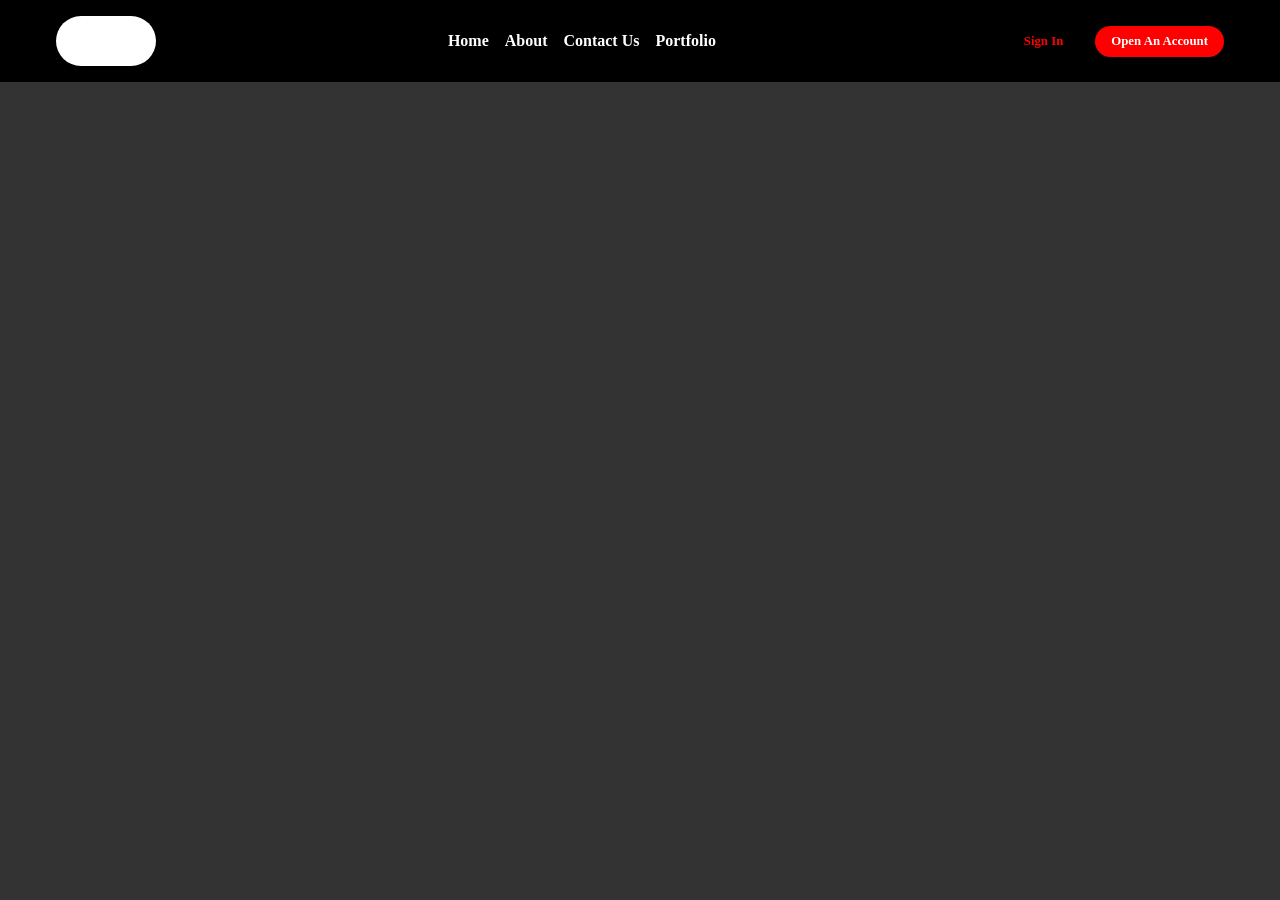
<file: index.html>
<!DOCTYPE html>
<html lang="en">
  <head>
    <meta charset="UTF-8" />
    <meta name="viewport" content="width=device-width, initial-scale=1.0" />
    <title>Hero page Design</title>
    <link rel="stylesheet" href="style.css" />
  </head>
  <body>
    <header class="main-header">
      <div class="header-container">
        <!-- Logo -->
        <div class="logo">
          <div class="logo-div"></div>
        </div>
        <!-- Nav Links -->
        <div class="header-nav">
          <button class="header-closer-btn">x</button>
          <ul>
            <li><a href="#">Home</a></li>
            <li><a href="#">About</a></li>
            <li><a href="#">Contact Us</a></li>
            <li><a href="#">Portfolio</a></li>
          </ul>
        </div>
        <!-- Actions -->
        <div class="actions">
          <a href="#" class="signin">Sign In</a>
          <a href="#" class="account">Open An Account</a>
          <button class="header-btn-open hamburger">
            <span class="hamburger-line"></span>
            <span class="hamburger-line"></span>
            <span class="hamburger-line"></span>
          </button>
        </div>
      </div>
    </header>

    <script src="index.js"></script>
  </body>
</html>
</file>
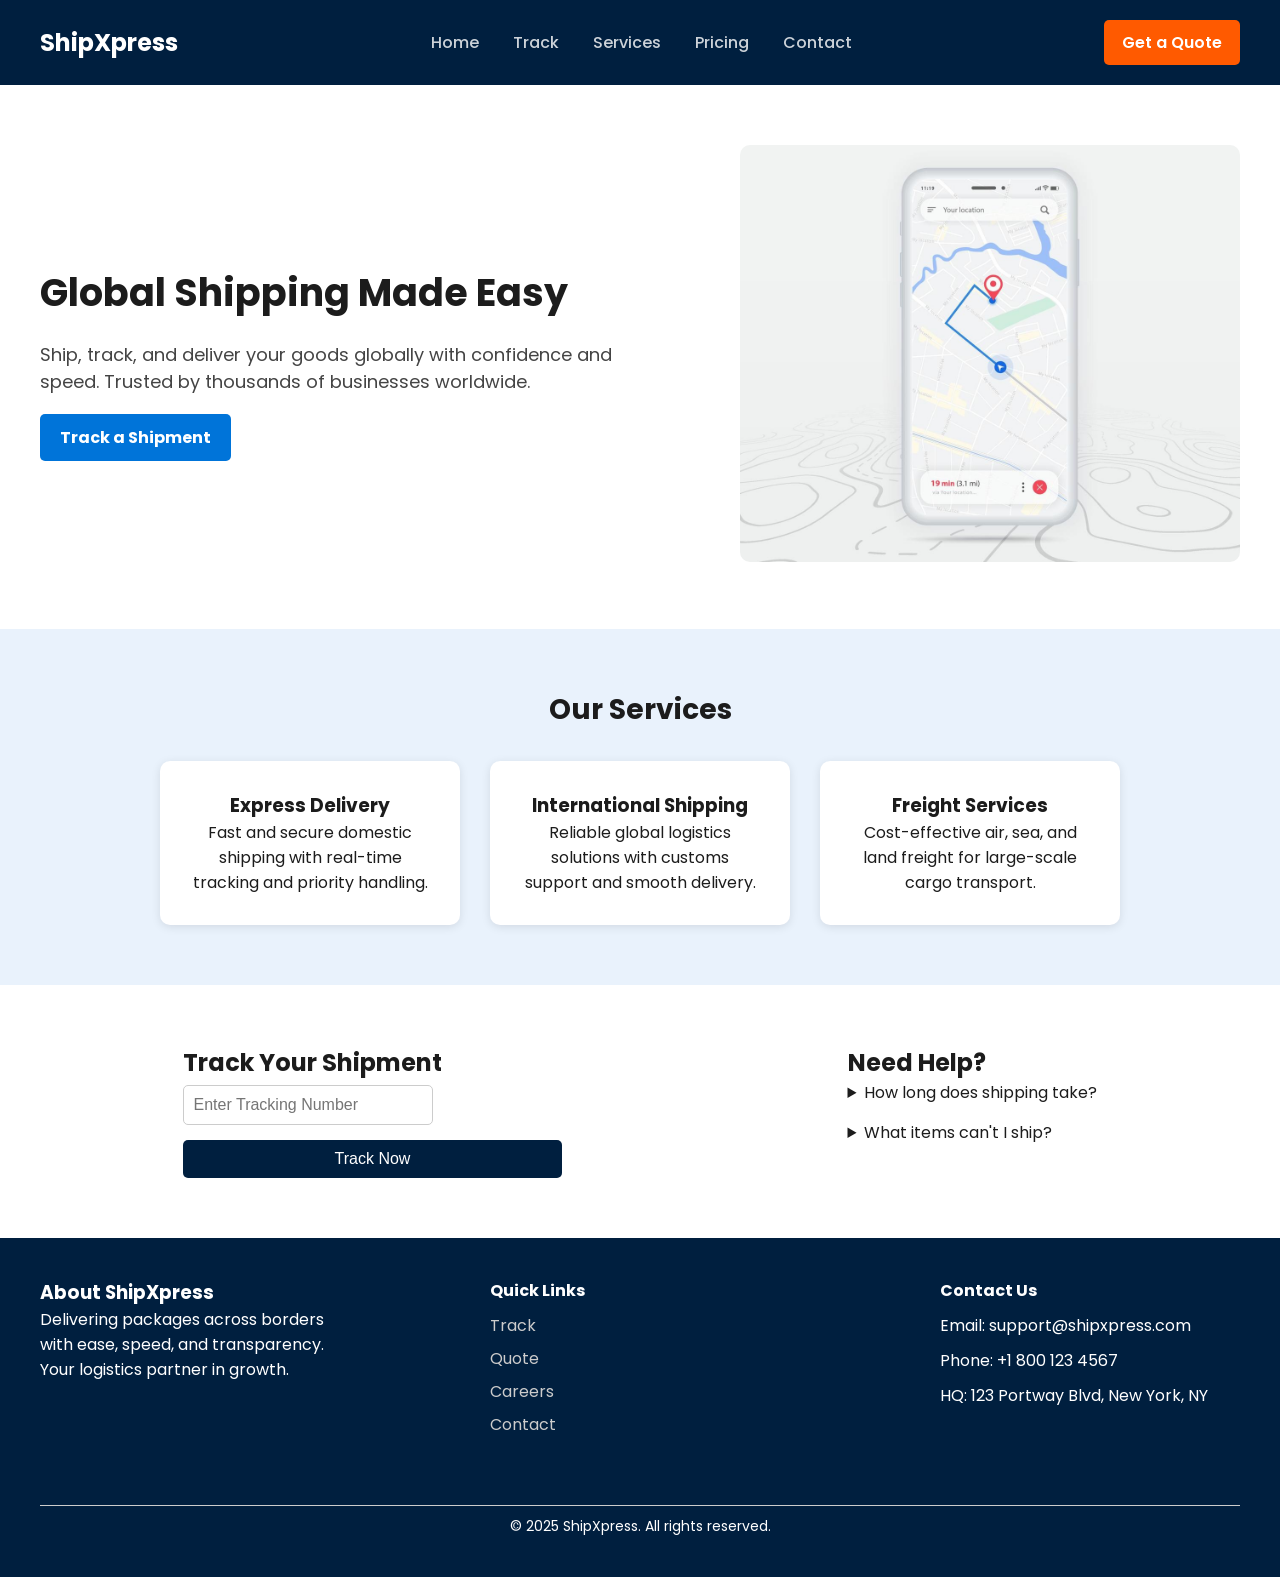
<file: html_files/index.html>
<!DOCTYPE html>
<html lang="en">

<head>
    <meta charset="UTF-8">
    <meta name="viewport" content="width=device-width, initial-scale=1.0">
    <title>ShipXpress - Fast Global Delivery</title>
    <link rel="stylesheet" href="/css/styles.css">
    <link rel="preconnect" href="https://fonts.googleapis.com">
    <link href="https://fonts.googleapis.com/css2?family=Poppins:wght@400;600&display=swap" rel="stylesheet">
</head>

<body>

    <!-- Header -->
    <header class="header">
        <div class="logo">ShipXpress</div>
        <nav class="nav">
            <a href="/html_files/index.html">Home</a>
            <a href="/html_files/track.html">Track</a>
            <a href="/html_files/services.html">Services</a>
            <a href="/html_files/pricing.html">Pricing</a>
            <a href="/html_files/contact.html">Contact</a>
        </nav>
        <a href="#" class="cta">Get a Quote</a>
    </header>

    <!-- Hero -->
    <section class="hero">
        <div class="hero-text">
            <h1>Global Shipping Made Easy</h1>
            <p>Ship, track, and deliver your goods globally with confidence and speed. Trusted by thousands of
                businesses worldwide.</p>
            <a href="/html_files/track.html" class="btn-primary">Track a Shipment</a>
        </div>
        <div class="hero-img">
            <img src="/images/track.jpg" alt="Shipping" />
        </div>
    </section>

    <!-- Services -->
    <section class="services">
        <h2>Our Services</h2>
        <div class="service-cards">
            <div class="card">
                <h3>Express Delivery</h3>
                <p>Fast and secure domestic shipping with real-time tracking and priority handling.</p>
            </div>
            <div class="card">
                <h3>International Shipping</h3>
                <p>Reliable global logistics solutions with customs support and smooth delivery.</p>
            </div>
            <div class="card">
                <h3>Freight Services</h3>
                <p>Cost-effective air, sea, and land freight for large-scale cargo transport.</p>
            </div>
        </div>
    </section>

    <!-- Tracking & FAQ -->
    <section class="tracking-faq">
        <div class="track">
            <h2>Track Your Shipment</h2>
            <input type="text" placeholder="Enter Tracking Number" />
            <button>Track Now</button>
        </div>
        <div class="faq">
            <h2>Need Help?</h2>
            <details>
                <summary>How long does shipping take?</summary>
                <p>Domestic: 1-3 days | International: 5-10 business days</p>
            </details>
            <details>
                <summary>What items can't I ship?</summary>
                <p>Prohibited items include flammable materials, live animals, and weapons.</p>
            </details>
        </div>
    </section>

    <!-- Footer -->
    <footer class="shipping-footer">
        <div class="footer-container">
            <div class="footer-about">
                <h3>About ShipXpress</h3>
                <p>Delivering packages across borders with ease, speed, and transparency. Your logistics partner in
                    growth.</p>
            </div>
            <div class="footer-links">
                <h4>Quick Links</h4>
                <ul>
                    <li><a href="/html_files/track.html">Track</a></li>
                    <li><a href="/html_files/Quote.html">Quote</a></li>
                    <li><a href="/html_files/careers.html">Careers</a></li>
                    <li><a href="/html_files/contact.html">Contact</a></li>
                </ul>
            </div>
            <div class="footer-contact">
                <h4>Contact Us</h4>
                <p>Email: support@shipxpress.com</p>
                <p>Phone: +1 800 123 4567</p>
                <p>HQ: 123 Portway Blvd, New York, NY</p>
            </div>
        </div>
        <div class="footer-bottom">
            <p>&copy; 2025 ShipXpress. All rights reserved.</p>
        </div>
    </footer>

</body>

</html>
</file>
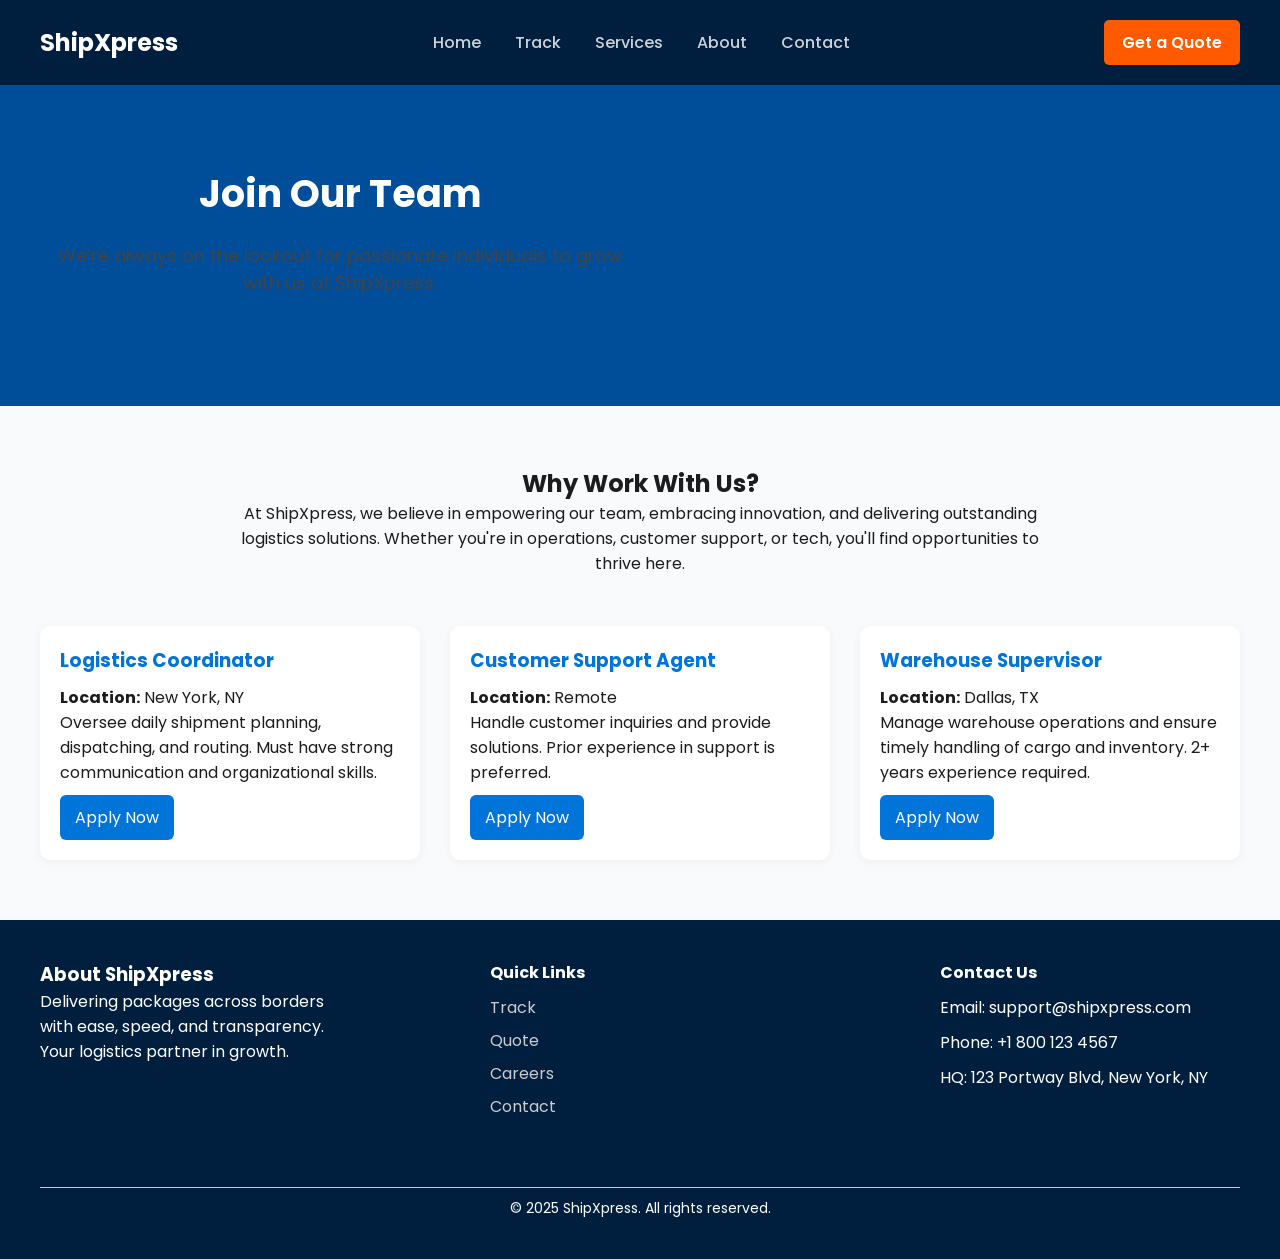
<file: html_files/careers.html>
<!DOCTYPE html>
<html lang="en">

<head>
    <meta charset="UTF-8" />
    <meta name="viewport" content="width=device-width, initial-scale=1.0" />
    <title>Careers - ShipXpress</title>
    <link rel="stylesheet" href="/css/styles.css" />
    <link rel="preconnect" href="https://fonts.googleapis.com">
    <link href="https://fonts.googleapis.com/css2?family=Poppins:wght@400;600&display=swap" rel="stylesheet">
</head>

<body>

    <!-- Header -->
    <header class="header">
        <div class="logo">ShipXpress</div>
        <nav class="nav">
            <a href="/html_files/index.html">Home</a>
            <a href="/html_files/track.html">Track</a>
            <a href="/html_files/services.html">Services</a>
            <a href="/html_files/about.html">About</a>
            <a href="/html_files/contact.html">Contact</a>
        </nav>
        <a href="#" class="cta">Get a Quote</a>
    </header>

    <!-- Careers Hero -->
    <section class="hero careers-hero">
        <div class="hero-text">
            <h1>Join Our Team</h1>
            <p>We’re always on the lookout for passionate individuals to grow with us at ShipXpress.</p>
        </div>
    </section>

    <!-- Careers Section -->
    <section class="careers-section">
        <div class="careers-intro">
            <h2>Why Work With Us?</h2>
            <p>At ShipXpress, we believe in empowering our team, embracing innovation, and delivering outstanding
                logistics solutions. Whether you're in operations, customer support, or tech, you'll find opportunities
                to thrive here.</p>
        </div>

        <div class="job-listings">
            <div class="job">
                <h3>Logistics Coordinator</h3>
                <p><strong>Location:</strong> New York, NY</p>
                <p>Oversee daily shipment planning, dispatching, and routing. Must have strong communication and
                    organizational skills.</p>
                <a href="#">Apply Now</a>
            </div>
            <div class="job">
                <h3>Customer Support Agent</h3>
                <p><strong>Location:</strong> Remote</p>
                <p>Handle customer inquiries and provide solutions. Prior experience in support is preferred.</p>
                <a href="#">Apply Now</a>
            </div>
            <div class="job">
                <h3>Warehouse Supervisor</h3>
                <p><strong>Location:</strong> Dallas, TX</p>
                <p>Manage warehouse operations and ensure timely handling of cargo and inventory. 2+ years experience
                    required.</p>
                <a href="#">Apply Now</a>
            </div>
        </div>
    </section>

    <!-- Footer -->
    <footer class="shipping-footer">
        <div class="footer-container">
            <div class="footer-about">
                <h3>About ShipXpress</h3>
                <p>Delivering packages across borders with ease, speed, and transparency. Your logistics partner in
                    growth.</p>
            </div>
            <div class="footer-links">
                <h4>Quick Links</h4>
                <ul>
                    <li><a href="/html_files/track.html">Track</a></li>
                    <li><a href="/html_files/careers.html">Quote</a></li>
                    <li><a href="/html_files/careers.html">Careers</a></li>
                    <li><a href="/html_files/contact.html">Contact</a></li>
                </ul>
            </div>
            <div class="footer-contact">
                <h4>Contact Us</h4>
                <p>Email: support@shipxpress.com</p>
                <p>Phone: +1 800 123 4567</p>
                <p>HQ: 123 Portway Blvd, New York, NY</p>
            </div>
        </div>
        <div class="footer-bottom">
            <p>&copy; 2025 ShipXpress. All rights reserved.</p>
        </div>
    </footer>

</body>

</html>
</file>
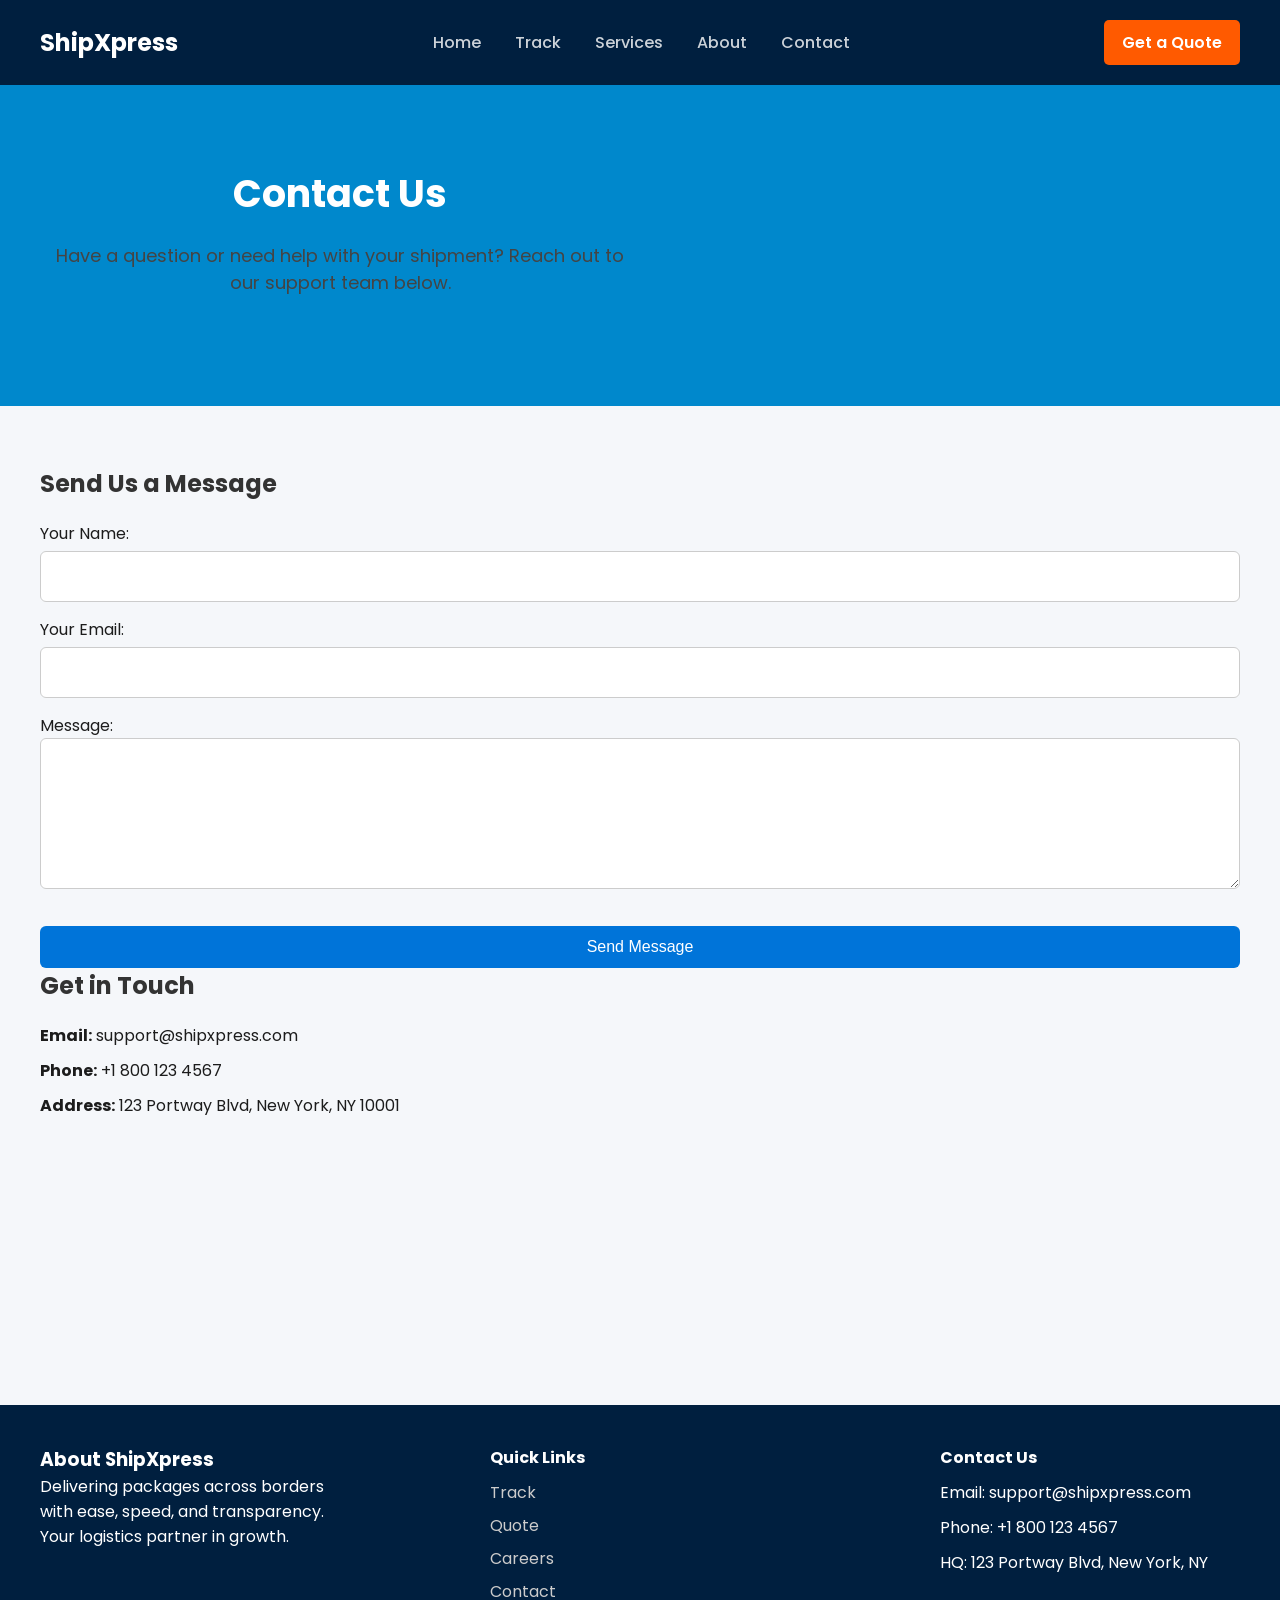
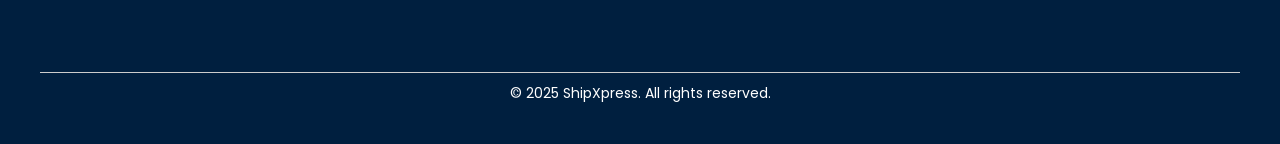
<file: html_files/contact.html>
<!DOCTYPE html>
<html lang="en">

<head>
    <meta charset="UTF-8" />
    <meta name="viewport" content="width=device-width, initial-scale=1.0" />
    <title>Contact Us - ShipXpress</title>
    <link rel="stylesheet" href="/css/styles.css" />
    <link rel="preconnect" href="https://fonts.googleapis.com">
    <link href="https://fonts.googleapis.com/css2?family=Poppins:wght@400;600&display=swap" rel="stylesheet">
</head>

<body>

    <!-- Header -->
    <header class="header">
        <div class="logo">ShipXpress</div>
        <nav class="nav">
            <a href="/html_files/index.html">Home</a>
            <a href="/html_files/track.html">Track</a>
            <a href="/html_files/services.html">Services</a>
            <a href="/html_files/about.html">About</a>
            <a href="/html_files/contact.html">Contact</a>
        </nav>
        <a href="#" class="cta">Get a Quote</a>
    </header>

    <!-- Hero Section -->
    <section class="hero contact-hero">
        <div class="hero-text">
            <h1>Contact Us</h1>
            <p>Have a question or need help with your shipment? Reach out to our support team below.</p>
        </div>
    </section>

    <!-- Contact Form & Info -->
    <section class="contact-section">
        <div class="contact-form">
            <h2>Send Us a Message</h2>
<form action="contact.php" method="POST" class="contact-form">
    <label for="name">Your Name:</label>
    <input type="text" name="name" required />

    <label for="email">Your Email:</label>
    <input type="email" name="email" required />

    <label for="message">Message:</label>
    <textarea name="message" rows="5" required></textarea>

    <button type="submit">Send Message</button>
</form>

        <div class="contact-info">
            <h2>Get in Touch</h2>
            <p><strong>Email:</strong> support@shipxpress.com</p>
            <p><strong>Phone:</strong> +1 800 123 4567</p>
            <p><strong>Address:</strong> 123 Portway Blvd, New York, NY 10001</p>
            <div class="map">
                <iframe src="https://www.google.com/maps?q=new+york&output=embed" width="100%" height="200"
                    frameborder="0" style="border:0;" allowfullscreen></iframe>
            </div>
        </div>
    </section>

    <!-- Footer -->
    <footer class="shipping-footer">
        <div class="footer-container">
            <div class="footer-about">
                <h3>About ShipXpress</h3>
                <p>Delivering packages across borders with ease, speed, and transparency. Your logistics partner in
                    growth.</p>
            </div>
            <div class="footer-links">
                <h4>Quick Links</h4>
                <ul>
                    <li><a href="/html_files/track.html">Track</a></li>
                    <li><a href="/html_files/Quote.html">Quote</a></li>
                    <li><a href="/html_files/careers.html">Careers</a></li>
                    <li><a href="/html_files/contact.html">Contact</a></li>
                </ul>
            </div>
            <div class="footer-contact">
                <h4>Contact Us</h4>
                <p>Email: support@shipxpress.com</p>
                <p>Phone: +1 800 123 4567</p>
                <p>HQ: 123 Portway Blvd, New York, NY</p>
            </div>
        </div>
        <div class="footer-bottom">
            <p>&copy; 2025 ShipXpress. All rights reserved.</p>
        </div>
    </footer>

</body>

</html>
</file>
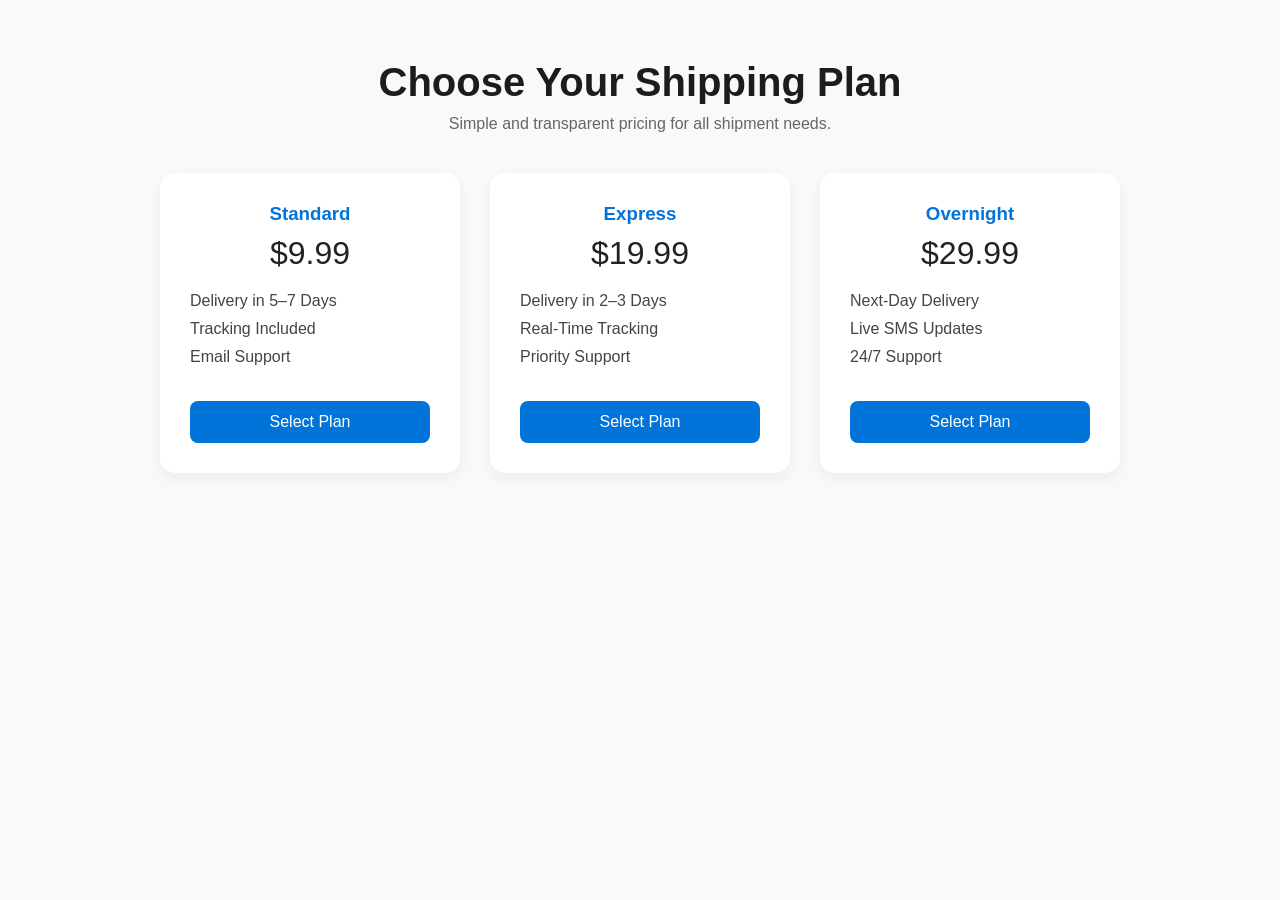
<file: html_files/pricing.html>
<!DOCTYPE html>
<html lang="en">

<head>
    <meta charset="UTF-8" />
    <meta name="viewport" content="width=device-width, initial-scale=1.0" />
    <title>Pricing – ShipXpress</title>
    <link rel="stylesheet" href="/css/styles.css" />
    <style>
        body {
            font-family: 'Segoe UI', sans-serif;
            margin: 0;
            padding: 0;
            background: #f8f9fb;
        }

        .pricing-section {
            padding: 60px 20px;
            max-width: 1200px;
            margin: auto;
            text-align: center;
        }

        .pricing-section h2 {
            font-size: 2.5em;
            margin-bottom: 10px;
        }

        .pricing-section p {
            color: #666;
            margin-bottom: 40px;
        }

        .pricing-cards {
            display: flex;
            flex-wrap: wrap;
            justify-content: center;
            gap: 30px;
        }

        .card {
            background: white;
            border-radius: 15px;
            box-shadow: 0 6px 16px rgba(0, 0, 0, 0.05);
            padding: 30px;
            width: 300px;
            transition: transform 0.2s;
        }

        .card:hover {
            transform: translateY(-5px);
        }

        .card h3 {
            margin-bottom: 10px;
            color: #0074d9;
        }

        .card .price {
            font-size: 2em;
            margin: 10px 0;
            color: #222;
        }

        .card ul {
            list-style: none;
            padding: 0;
            margin: 20px 0;
            text-align: left;
        }

        .card ul li {
            margin: 10px 0;
            color: #444;
        }

        .card button {
            background: #0074d9;
            color: white;
            border: none;
            padding: 12px 24px;
            border-radius: 8px;
            cursor: pointer;
            font-size: 16px;
        }

        .card button:hover {
            background: #005fa3;
        }

        @media (max-width: 768px) {
            .pricing-cards {
                flex-direction: column;
                align-items: center;
            }
        }
    </style>
</head>

<body>
    <section class="pricing-section">
        <h2>Choose Your Shipping Plan</h2>
        <p>Simple and transparent pricing for all shipment needs.</p>

        <div class="pricing-cards">
            <!-- Standard Plan -->
            <div class="card">
                <h3>Standard</h3>
                <p class="price">$9.99</p>
                <ul>
                    <li>Delivery in 5–7 Days</li>
                    <li>Tracking Included</li>
                    <li>Email Support</li>
                </ul>
                <button>Select Plan</button>
            </div>

            <!-- Express Plan -->
            <div class="card">
                <h3>Express</h3>
                <p class="price">$19.99</p>
                <ul>
                    <li>Delivery in 2–3 Days</li>
                    <li>Real-Time Tracking</li>
                    <li>Priority Support</li>
                </ul>
                <button>Select Plan</button>
            </div>

            <!-- Overnight Plan -->
            <div class="card">
                <h3>Overnight</h3>
                <p class="price">$29.99</p>
                <ul>
                    <li>Next-Day Delivery</li>
                    <li>Live SMS Updates</li>
                    <li>24/7 Support</li>
                </ul>
                <button>Select Plan</button>
            </div>
        </div>
    </section>
</body>

</html>
</file>
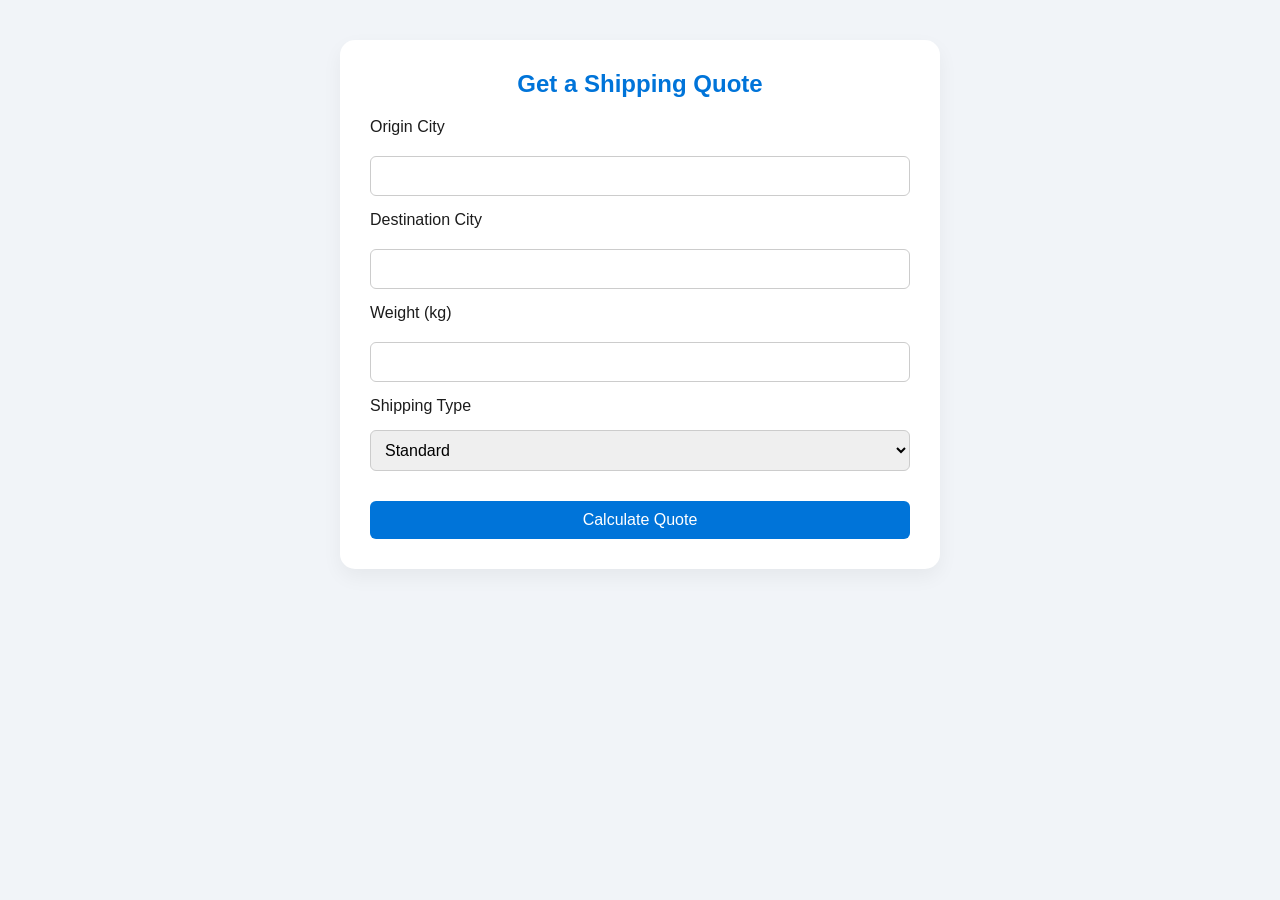
<file: html_files/Quote.html>
<!DOCTYPE html>
<html lang="en">

<head>
    <meta charset="UTF-8" />
    <meta name="viewport" content="width=device-width, initial-scale=1.0" />
    <title>Get a Quote – ShipXpress</title>
    <link rel="stylesheet" href="/css/styles.css" />
    <style>
        body {
            font-family: 'Segoe UI', sans-serif;
            background: #f1f4f8;
            margin: 0;
            padding: 40px 20px;
        }

        .quote-container {
            max-width: 600px;
            background: white;
            margin: auto;
            padding: 30px;
            border-radius: 15px;
            box-shadow: 0 8px 20px rgba(0, 0, 0, 0.05);
        }

        h2 {
            text-align: center;
            margin-bottom: 20px;
            color: #0074d9;
        }

        form {
            display: flex;
            flex-direction: column;
            gap: 15px;
        }

        label {
            font-weight: 500;
        }

        input,
        select,
        button {
            padding: 10px;
            font-size: 16px;
            border-radius: 6px;
            border: 1px solid #ccc;
        }

        button {
            background: #0074d9;
            color: white;
            border: none;
            cursor: pointer;
        }

        button:hover {
            background: #005fa3;
        }

        .quote-result {
            margin-top: 20px;
            padding: 15px;
            background: #e0f7e9;
            border: 1px solid #b2dfdb;
            border-radius: 10px;
            display: none;
        }
    </style>
</head>

<body>
    <div class="quote-container">
        <h2>Get a Shipping Quote</h2>
        <form id="quoteForm">
            <label for="origin">Origin City</label>
            <input type="text" id="origin" required />

            <label for="destination">Destination City</label>
            <input type="text" id="destination" required />

            <label for="weight">Weight (kg)</label>
            <input type="number" id="weight" required min="0.1" step="0.1" />

            <label for="type">Shipping Type</label>
            <select id="type" required>
                <option value="standard">Standard</option>
                <option value="express">Express</option>
                <option value="overnight">Overnight</option>
            </select>

            <button type="submit">Calculate Quote</button>
        </form>

        <div class="quote-result" id="quoteResult">
            <h3>Estimated Cost: $<span id="cost">0.00</span></h3>
        </div>
    </div>

    <script>
        document.getElementById("quoteForm").addEventListener("submit", function (e) {
            e.preventDefault();

            const formData = new FormData(this);

            fetch("quote.php", {
                method: "POST",
                body: formData
            })
                .then((res) => res.json())
                .then((data) => {
                    if (data.success) {
                        document.getElementById("cost").innerText = data.cost;
                        document.getElementById("quoteResult").style.display = "block";
                    }
                })
                .catch((err) => console.error("Error:", err));
        });
    </script>

</body>

</html>
</file>
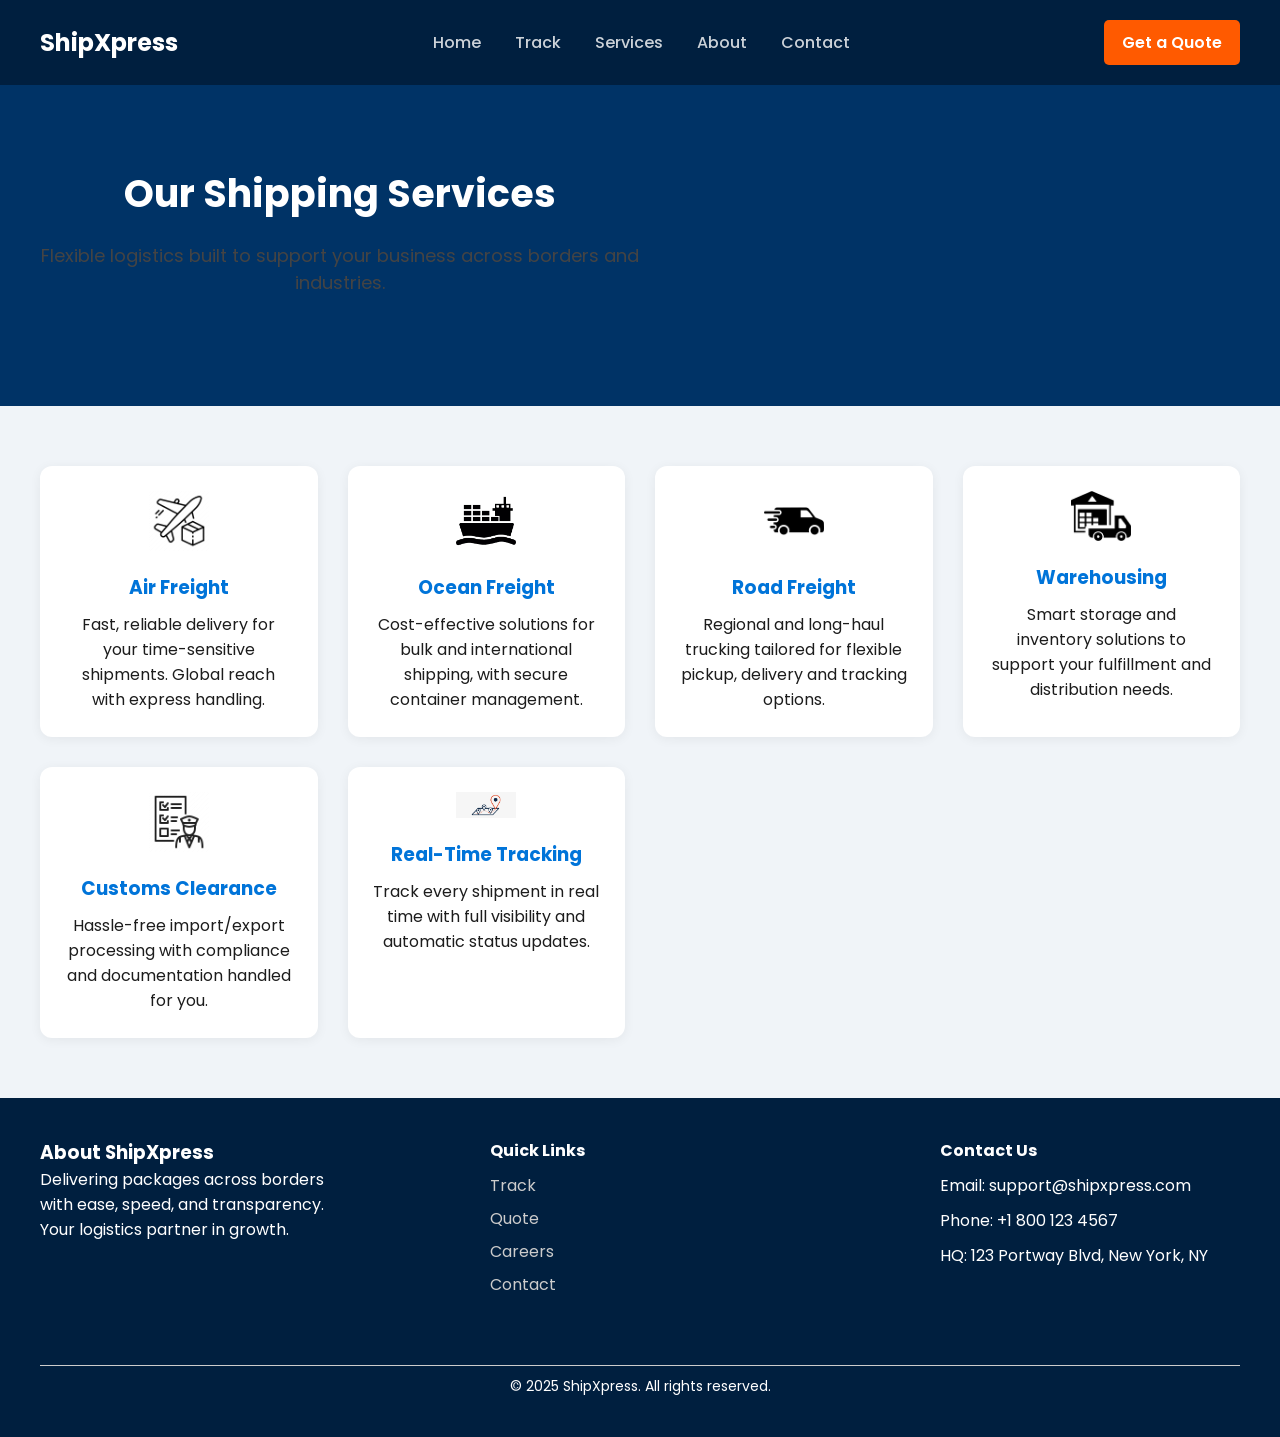
<file: html_files/services.html>
<!DOCTYPE html>
<html lang="en">

<head>
    <meta charset="UTF-8" />
    <meta name="viewport" content="width=device-width, initial-scale=1.0" />
    <title>Our Services - ShipXpress</title>
    <link rel="stylesheet" href="/css/styles.css" />
    <link href="https://fonts.googleapis.com/css2?family=Poppins:wght@400;600&display=swap" rel="stylesheet">
</head>

<body>

    <!-- Header -->
    <header class="header">
        <div class="logo">ShipXpress</div>
        <nav class="nav">
            <a href="/html_files/index.html">Home</a>
            <a href="/html_files/track.html">Track</a>
            <a href="/html_files/services.html">Services</a>
            <a href="/html_files/about.html">About</a>
            <a href="/html_files/contact.html">Contact</a>
        </nav>
        <a href="/html_files/Quote.html" class="cta">Get a Quote</a>
    </header>

    <!-- Hero -->
    <section class="hero services-hero">
        <div class="hero-text">
            <h1>Our Shipping Services</h1>
            <p>Flexible logistics built to support your business across borders and industries.</p>
        </div>
    </section>

    <!-- Services Section -->
    <section class="services-section">
        <div class="service">
            <img src="/icons/Air_freight.webp" alt="Air Freight Icon">
            <h3>Air Freight</h3>
            <p>Fast, reliable delivery for your time-sensitive shipments. Global reach with express handling.</p>
        </div>
        <div class="service">
            <img src="/icons/Ocean_freight.png" alt="Ocean Freight Icon">
            <h3>Ocean Freight</h3>
            <p>Cost-effective solutions for bulk and international shipping, with secure container management.</p>
        </div>
        <div class="service">
            <img src="/icons/Road_freight.png" alt="Road Freight Icon">
            <h3>Road Freight</h3>
            <p>Regional and long-haul trucking tailored for flexible pickup, delivery and tracking options.</p>
        </div>
        <div class="service">
            <img src="/icons/Warehousing.png" alt="Warehousing Icon">
            <h3>Warehousing</h3>
            <p>Smart storage and inventory solutions to support your fulfillment and distribution needs.</p>
        </div>
        <div class="service">
            <img src="/icons/Customs_clearance.webp" alt="Customs Icon">
            <h3>Customs Clearance</h3>
            <p>Hassle-free import/export processing with compliance and documentation handled for you.</p>
        </div>
        <div class="service">
            <img src="/icons/Real-Time-tracking.jpg" alt="Tracking Icon">
            <h3>Real-Time Tracking</h3>
            <p>Track every shipment in real time with full visibility and automatic status updates.</p>
        </div>
    </section>

    <!-- Footer -->
    <footer class="shipping-footer">
        <div class="footer-container">
            <div class="footer-about">
                <h3>About ShipXpress</h3>
                <p>Delivering packages across borders with ease, speed, and transparency. Your logistics partner in
                    growth.</p>
            </div>
            <div class="footer-links">
                <h4>Quick Links</h4>
                <ul>
                    <li><a href="/html_files/track.html">Track</a></li>
                    <li><a href="/html_files/Quote.html">Quote</a></li>
                    <li><a href="/html_files/careers.html">Careers</a></li>
                    <li><a href="/html_files/contact.html">Contact</a></li>
                </ul>
            </div>
            <div class="footer-contact">
                <h4>Contact Us</h4>
                <p>Email: support@shipxpress.com</p>
                <p>Phone: +1 800 123 4567</p>
                <p>HQ: 123 Portway Blvd, New York, NY</p>
            </div>
        </div>
        <div class="footer-bottom">
            <p>&copy; 2025 ShipXpress. All rights reserved.</p>
        </div>
    </footer>

</body>

</html>
</file>
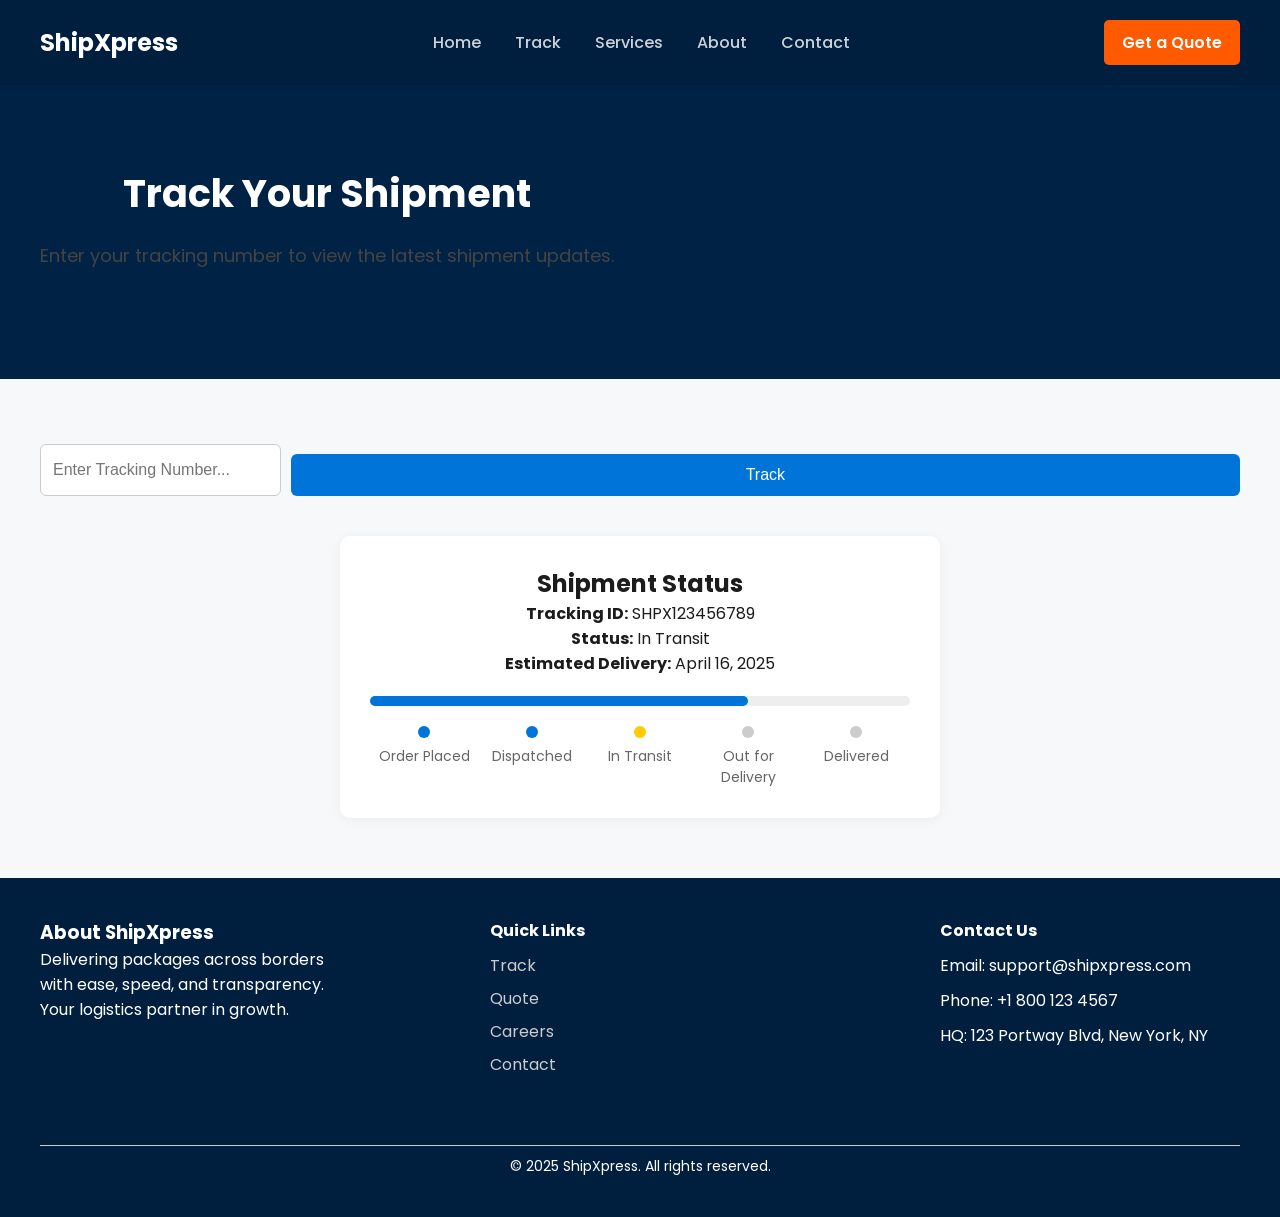
<file: html_files/track.html>
<!DOCTYPE html>
<html lang="en">

<head>
    <meta charset="UTF-8" />
    <meta name="viewport" content="width=device-width, initial-scale=1.0" />
    <title>Track Shipment - ShipXpress</title>
    <link rel="stylesheet" href="/css/styles.css" />
    <link href="https://fonts.googleapis.com/css2?family=Poppins:wght@400;600&display=swap" rel="stylesheet">
</head>

<body>

    <!-- Header -->
    <header class="header">
        <div class="logo">ShipXpress</div>
        <nav class="nav">
            <a href="/html_files/index.html">Home</a>
            <a href="/html_files/track.html">Track</a>
            <a href="/html_files/services.html">Services</a>
            <a href="/html_files/about.html">About</a>
            <a href="/html_files/contact.html">Contact</a>
        </nav>
        <a href="#" class="cta">Get a Quote</a>
    </header>

    <!-- Track Hero -->
    <section class="hero track-hero">
        <div class="hero-text">
            <h1>Track Your Shipment</h1>
            <p>Enter your tracking number to view the latest shipment updates.</p>
        </div>
    </section>

    <!-- Tracking Section -->
    <section class="tracking-section">
        <form id="tracking-form" class="tracking-form">
            <input type="text" id="tracking-number" placeholder="Enter Tracking Number..." required>
            <button type="submit">Track</button>
        </form>
        
        <div id="tracking-result" class="tracking-status" style="display:none;">
            <h2>Shipment Status</h2>
            <p><strong>Tracking ID:</strong> <span id="track-id"></span></p>
            <p><strong>Status:</strong> <span id="track-status"></span></p>
            <p><strong>Estimated Delivery:</strong> <span id="track-date"></span></p>
        </div>
        
        <script>
            document.getElementById('tracking-form').addEventListener('submit', async (e) => {
                e.preventDefault();
                const number = document.getElementById('tracking-number').value;

                const res = await fetch(`http://localhost/shipxpress/track.php?id=${number}`);
                const data = await res.json();

                if (data.error) {
                    alert(data.error);
                } else {
                    document.getElementById('tracking-result').style.display = 'block';
                    document.getElementById('track-id').innerText = data.id;
                    document.getElementById('track-status').innerText = data.status;
                    document.getElementById('track-date').innerText = data.eta;
                }
            });
        </script>


        <div class="tracking-status">
            <h2>Shipment Status</h2>
            <p><strong>Tracking ID:</strong> SHPX123456789</p>
            <p><strong>Status:</strong> In Transit</p>
            <p><strong>Estimated Delivery:</strong> April 16, 2025</p>

            <div class="progress-bar">
                <div class="progress" style="width: 70%;"></div>
            </div>

            <ul class="tracking-steps">
                <li class="complete">Order Placed</li>
                <li class="complete">Dispatched</li>
                <li class="active">In Transit</li>
                <li>Out for Delivery</li>
                <li>Delivered</li>
            </ul>
        </div>
    </section>

    <!-- Footer -->
    <footer class="shipping-footer">
        <div class="footer-container">
            <div class="footer-about">
                <h3>About ShipXpress</h3>
                <p>Delivering packages across borders with ease, speed, and transparency. Your logistics partner in
                    growth.</p>
            </div>
            <div class="footer-links">
                <h4>Quick Links</h4>
                <ul>
                    <li><a href="/html_files/track.html">Track</a></li>
                    <li><a href="/html_files/Quote.html">Quote</a></li>
                    <li><a href="/html_files/careers.html">Careers</a></li>
                    <li><a href="/html_files/contact.html">Contact</a></li>
                </ul>
            </div>
            <div class="footer-contact">
                <h4>Contact Us</h4>
                <p>Email: support@shipxpress.com</p>
                <p>Phone: +1 800 123 4567</p>
                <p>HQ: 123 Portway Blvd, New York, NY</p>
            </div>
        </div>
        <div class="footer-bottom">
            <p>&copy; 2025 ShipXpress. All rights reserved.</p>
        </div>
    </footer>

</body>

</html>
</file>
<file: style.css>
/* Reset Styles */
* {
  margin: 0;
  padding: 0;
  box-sizing: border-box;
}

ul,
li {
  list-style: none;
}

a {
  text-decoration: none;
  color: inherit;
}

/* Main Style */
body {
  background-color: #333;
  color: #fff;
  font-family: cursive;
}

/* Header */

.main-header {
  background-color: black;
}

.main-header .header-container {
  display: flex;
  justify-content: space-between;
  align-items: center;
  padding: 1rem;
  max-width: 1200px;
  margin: 0 auto;
  /* background-color: red; */
  /* border: 1px solid red; */
}

.logo-div {
  width: 100px;
  height: 50px;
  background-color: #fff;
  border-radius: 2rem;
}

/* Nav */
.main-header .header-nav ul {
  display: flex;
  gap: 1rem;
}
.main-header .header-nav a {
  font-weight: bold;
}

/* Actions */
.main-header .actions {
  display: flex;
  gap: 1rem;
}

.main-header .actions a {
  padding: 0.5rem 1rem;
  background-color: red;
  border-radius: 2rem;
  color: white;
  font-weight: bold;
  font-size: 0.8rem;
}

.main-header .actions a.signin {
  background-color: transparent;
  /* border: 1px solid #fff; */
  color: red;
}

/* Hanburger */
.hamburger {
  display: none;
  cursor: pointer;
  background-color: transparent;
  border: none;
}

.hamburger .hamburger-line {
  display: block;
  height: 2px;
  width: 20px;
  background-color: #fff;
  margin: 0.3rem 0;
}

.header-closer-btn {
  display: none;
}
/* Media Queries */

/* Tablet */
@media (max-width: 768px) {
  body {
    background-color: red !important;
  }

  .main-header .header-nav {
    display: none;
  }

  .main-header .header-nav.active {
    display: block;
  }

  /* CODE: Header Mobile Styles */
  .main-header .header-nav {
    position: fixed;
    top: 0;
    right: 0;
    width: 100%;
    max-width: 380px;
    height: 100%;
    background-color: #333;
  }

  .main-header .header-nav ul {
    flex-direction: column;
    padding: 2rem;
    font-size: 1.5rem;
  }

  .header-closer-btn {
    border: none;
    background-color: transparent;
    color: red;
    font-size: 2rem;
    display: block;
    margin-left: auto;
    margin-right: 2rem;
    cursor: pointer;
  }

  /* Hanburger */
  .hamburger {
    display: block;
  }
}

/* Mobile */
@media (max-width: 428px) {
  body {
    background-color: green !important;
  }
}
</file>
<file: css/styles.css>
* {
    margin: 0;
    padding: 0;
    box-sizing: border-box;
}

body {
    font-family: 'Poppins', sans-serif;
    background: #f4f6f9;
    color: #1c1c1c;
}

a {
    text-decoration: none;
    color: inherit;
}

header.header {
    background: #001f3f;
    color: white;
    padding: 20px 40px;
    display: flex;
    justify-content: space-between;
    align-items: center;
}

header .logo {
    font-size: 24px;
    font-weight: 700;
}

nav.nav a {
    margin: 0 15px;
    font-weight: 500;
    color: #ffffffcc;
}

.cta {
    background: #ff5a00;
    color: white;
    padding: 10px 18px;
    border-radius: 5px;
    font-weight: 600;
}

.hero {
    display: flex;
    align-items: center;
    justify-content: space-between;
    padding: 60px 40px;
    background: #ffffff;
}

.hero-text {
    max-width: 50%;
}

.hero-text h1 {
    font-size: 38px;
    margin-bottom: 20px;
}

.hero-text p {
    margin-bottom: 30px;
    font-size: 18px;
    color: #444;
}

.btn-primary {
    background: #0074D9;
    color: white;
    padding: 12px 20px;
    border-radius: 5px;
    font-weight: bold;
}

.hero-img img {
    width: 500px;
    border-radius: 10px;
}

.services {
    background: #e9f2fc;
    padding: 60px 40px;
    text-align: center;
}

.services h2 {
    margin-bottom: 30px;
    font-size: 28px;
}

.service-cards {
    display: flex;
    gap: 30px;
    justify-content: center;
}

.card {
    background: white;
    padding: 30px;
    border-radius: 10px;
    width: 300px;
    box-shadow: 0 2px 10px rgba(0, 0, 0, 0.1);
}

.tracking-faq {
    display: flex;
    justify-content: space-around;
    padding: 60px 40px;
    background: #ffffff;
}

.track input {
    padding: 10px;
    width: 250px;
    margin-right: 10px;
}

.track button {
    padding: 10px 20px;
    background: #001f3f;
    color: white;
    border: none;
    border-radius: 5px;
}

.faq details {
    margin-bottom: 15px;
    cursor: pointer;
}

.shipping-footer {
    background: #001f3f;
    color: white;
    padding: 40px;
}

.footer-container {
    display: flex;
    justify-content: space-between;
    flex-wrap: wrap;
}

.footer-about,
.footer-links,
.footer-contact {
    width: 300px;
    margin-bottom: 30px;
}

.footer-links ul,
.footer-contact p {
    margin-top: 10px;
}

.footer-links li {
    list-style: none;
    margin-bottom: 8px;
}

.footer-links a {
    color: #ccc;
}

.footer-bottom {
    text-align: center;
    border-top: 1px solid #ccc;
    margin-top: 30px;
    padding-top: 10px;
    font-size: 14px;
}
.about-hero {
    background: #0074D9;
    color: white;
    text-align: center;
    padding: 80px 40px;
}

.about-section {
    display: flex;
    align-items: center;
    padding: 60px 40px;
    gap: 40px;
    background: #fff;
}

.about-section.reverse {
    flex-direction: row-reverse;
    background: #f1f5f9;
}

.about-section .content {
    flex: 1;
}

.about-section .image {
    flex: 1;
}

.about-section .image img {
    width: 100%;
    border-radius: 10px;
}

.team {
    background: #eaf4ff;
    padding: 60px 40px;
    text-align: center;
}

.team-members {
    display: flex;
    justify-content: center;
    gap: 30px;
    margin-top: 30px;
}

.member {
    background: white;
    padding: 20px;
    border-radius: 10px;
    width: 200px;
    box-shadow: 0 2px 10px rgba(0, 0, 0, 0.05);
}

.member img {
    width: 100px;
    border-radius: 50%;
    margin-bottom: 15px;
}
.contact-hero {
    background: #0088cc;
    color: white;
    text-align: center;
    padding: 80px 40px;
}

.contact-section {
    display: flex;
    flex-wrap: wrap;
    padding: 60px 40px;
    gap: 50px;
    background: #f5f7fa;
}

.contact-form,
.contact-info {
    flex: 1;
    min-width: 300px;
}

.contact-form h2,
.contact-info h2 {
    margin-bottom: 20px;
    color: #333;
}

.contact-form form input,
.contact-form form textarea {
    width: 100%;
    padding: 12px;
    margin-bottom: 15px;
    border: 1px solid #ccc;
    border-radius: 6px;
    font-family: inherit;
    font-size: 16px;
}

.contact-form form button {
    background: #0074d9;
    color: white;
    padding: 12px 20px;
    border: none;
    border-radius: 6px;
    font-size: 16px;
    cursor: pointer;
    transition: background 0.3s ease;
}

.contact-form form button:hover {
    background: #005fa3;
}

.contact-info p {
    margin-bottom: 10px;
    font-size: 16px;
}

.contact-info .map {
    margin-top: 20px;
    border-radius: 8px;
    overflow: hidden;
}
.careers-hero {
    background: #004d99;
    color: white;
    text-align: center;
    padding: 80px 40px;
}

.careers-section {
    padding: 60px 40px;
    background: #f8fafc;
}

.careers-intro {
    max-width: 800px;
    margin: 0 auto 50px auto;
    text-align: center;
}

.job-listings {
    display: grid;
    grid-template-columns: repeat(auto-fit, minmax(280px, 1fr));
    gap: 30px;
}

.job {
    background: white;
    border-radius: 10px;
    padding: 20px;
    box-shadow: 0 2px 10px rgba(0, 0, 0, 0.05);
}

.job h3 {
    margin-bottom: 10px;
    color: #0074d9;
}

.job a {
    display: inline-block;
    margin-top: 10px;
    color: white;
    background: #0074d9;
    padding: 10px 15px;
    border-radius: 6px;
    text-decoration: none;
    transition: background 0.3s;
}

.job a:hover {
    background: #005fa3;
}
.services-hero {
    background: #003366;
    color: white;
    text-align: center;
    padding: 80px 40px;
}

.services-section {
    padding: 60px 40px;
    display: grid;
    grid-template-columns: repeat(auto-fit, minmax(250px, 1fr));
    gap: 30px;
    background: #f0f4f8;
}

.service {
    background: white;
    padding: 25px;
    text-align: center;
    border-radius: 12px;
    box-shadow: 0 2px 12px rgba(0, 0, 0, 0.06);
    transition: transform 0.3s;
}

.service:hover {
    transform: translateY(-5px);
}

.service img {
    width: 60px;
    margin-bottom: 15px;
}

.service h3 {
    margin-bottom: 10px;
    color: #0074d9;
}
.track-hero {
    background: #002244;
    color: white;
    text-align: center;
    padding: 80px 40px;
}

.tracking-section {
    padding: 60px 40px;
    background: #f6f8fa;
    text-align: center;
}

.tracking-form {
    display: flex;
    justify-content: center;
    margin-bottom: 40px;
    gap: 10px;
}

.tracking-form input {
    padding: 12px;
    font-size: 16px;
    width: 300px;
    border: 1px solid #ccc;
    border-radius: 6px;
}

.tracking-form button {
    padding: 12px 20px;
    background: #0074d9;
    color: white;
    border: none;
    border-radius: 6px;
    font-size: 16px;
    cursor: pointer;
    transition: background 0.3s ease;
}

.tracking-form button:hover {
    background: #005fa3;
}

.tracking-status {
    background: white;
    padding: 30px;
    max-width: 600px;
    margin: 0 auto;
    border-radius: 10px;
    box-shadow: 0 2px 12px rgba(0, 0, 0, 0.05);
}

.progress-bar {
    background: #eee;
    height: 10px;
    border-radius: 5px;
    margin: 20px 0;
}

.progress {
    background: #0074d9;
    height: 100%;
    border-radius: 5px;
}

.tracking-steps {
    display: flex;
    justify-content: space-between;
    margin-top: 20px;
    font-size: 14px;
    color: #666;
    list-style: none;
    padding: 0;
}

.tracking-steps li {
    flex: 1;
    text-align: center;
    position: relative;
}

.tracking-steps li::before {
    content: '';
    display: block;
    margin: 0 auto 8px auto;
    width: 12px;
    height: 12px;
    border-radius: 50%;
    background: #ccc;
}

.tracking-steps li.complete::before {
    background: #0074d9;
}

.tracking-steps li.active::before {
    background: #ffcc00;
}
/*body {
    font-family: Arial, sans-serif;
    padding: 40px;
    background: #f4f6f9;
}

h2 {
    color: #0074d9;
}
*/
.update-form {
    background: white;
    padding: 30px;
    border-radius: 10px;
    box-shadow: 0 2px 8px rgba(0, 0, 0, 0.1);
    max-width: 400px;
}

input,
button {
    width: 100%;
    padding: 10px;
    margin-top: 5px;
    font-size: 16px;
    border-radius: 5px;
    border: 1px solid #ccc;
}

button {
    background: #0074d9;
    color: white;
    border: none;
    margin-top: 15px;
    cursor: pointer;
}

button:hover {
    background: #005fa3;
}
</file>
